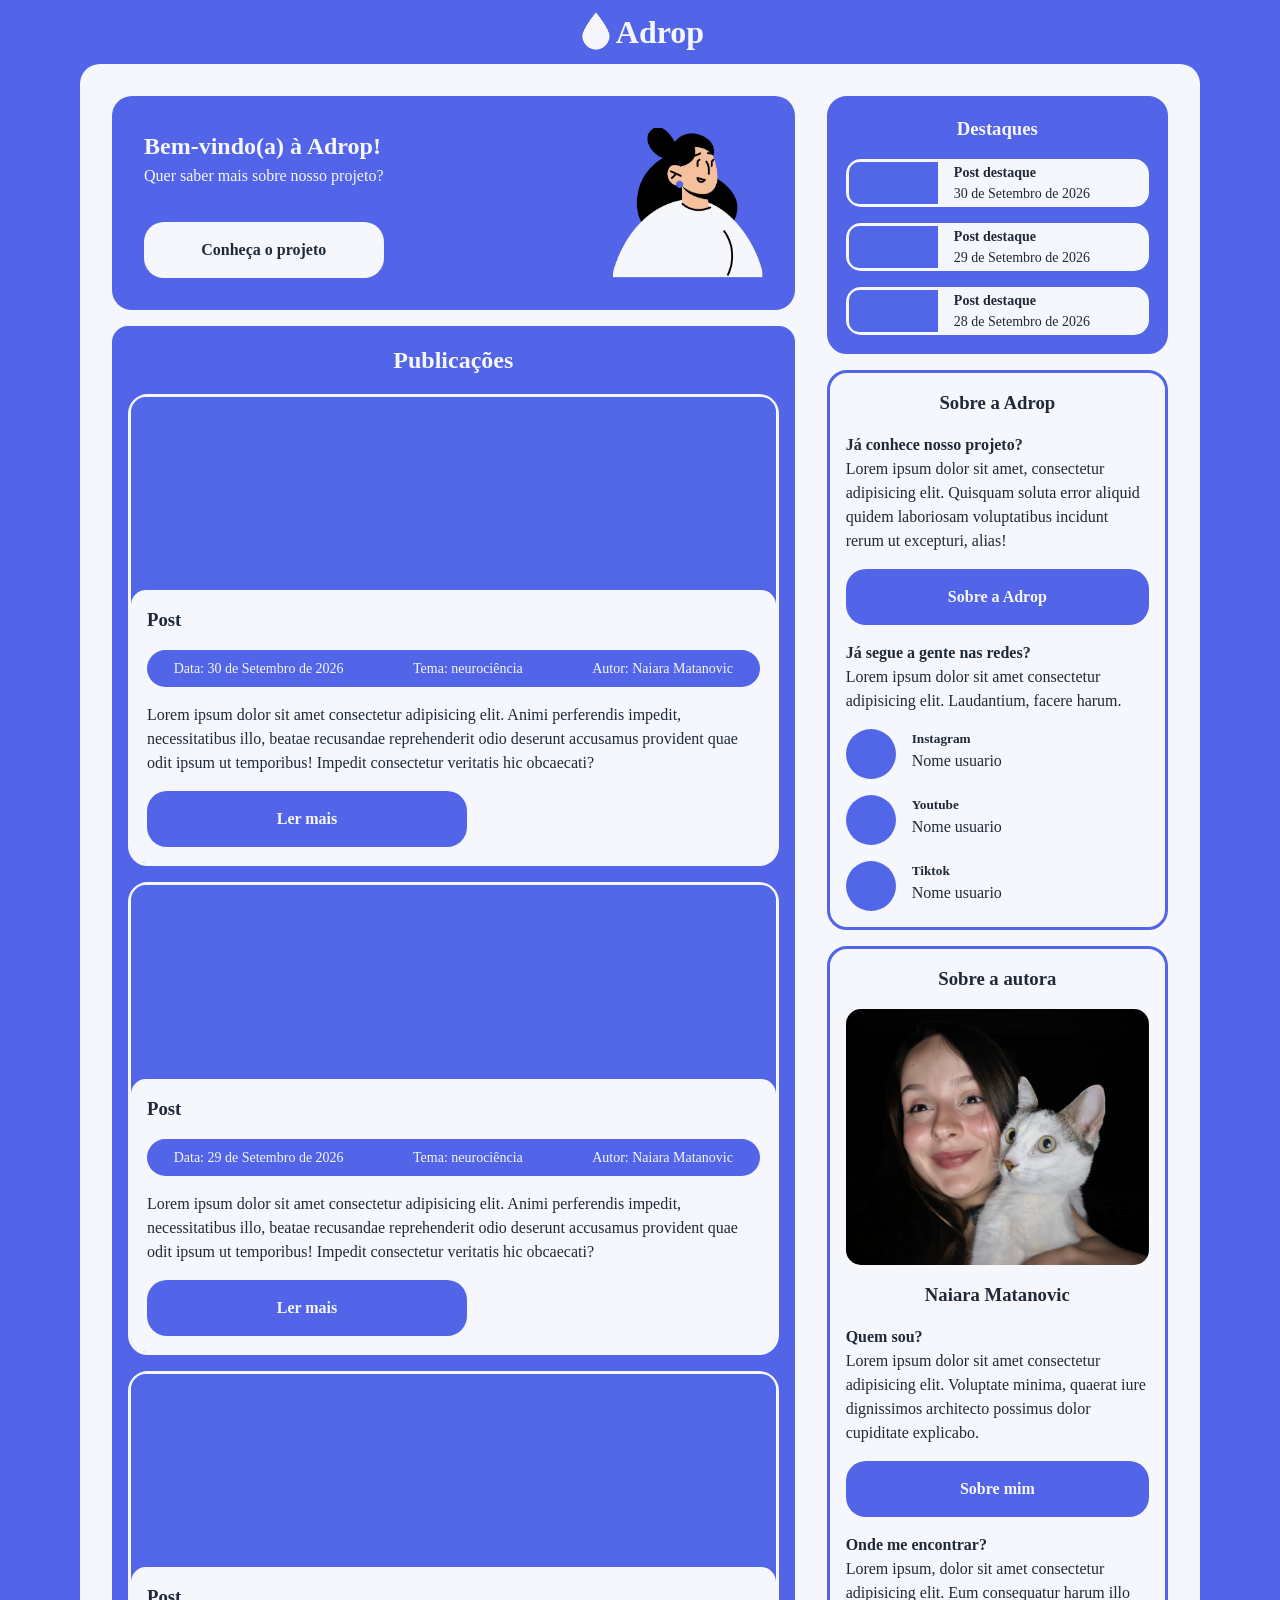
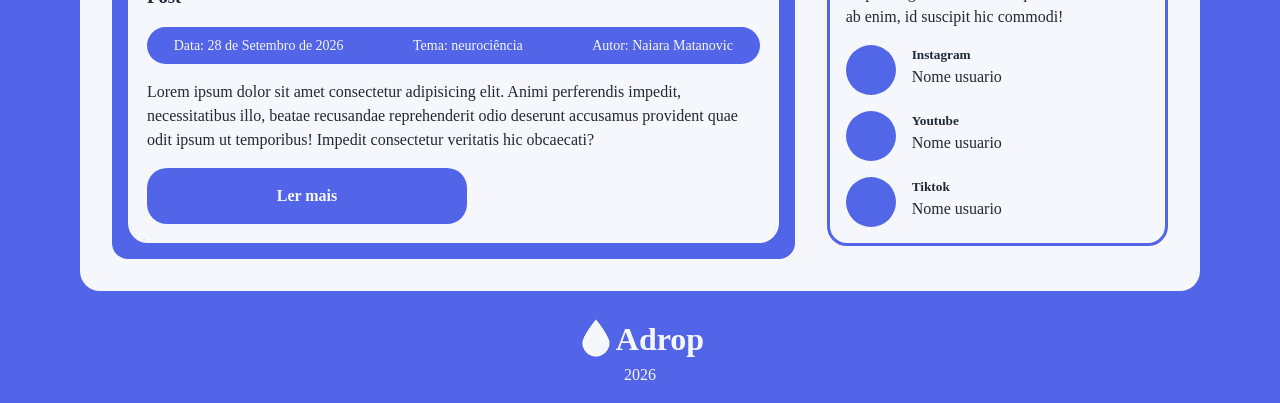
<file: docs/index.html>
<!doctype html>
<html lang="pt-BR">
  <head>
    <meta charset="UTF-8" />
    <meta name="viewport" content="width=device-width, initial-scale=1.0" />
    <link rel="stylesheet" href="css/stylesheet.css" />
    <title>Página inicial - Adrop</title>
  </head>
  <body>
    <header>
      <a class="logo" href="index.html">
        <img src="img/logo.svg" alt="" />
        Adrop
      </a>
    </header>
    <main>
      <div class="coluna1">
        <article class="banner">
          <div>
            <div>
              <h1>Bem-vindo(a) à Adrop!</h1>
              <p>Quer saber mais sobre nosso projeto?</p>
            </div>
            <a class="botaoClaro" href="pages/sobreprojeto.html"
              >Conheça o projeto</a
            >
          </div>
          <img src="img/avatar.svg" alt="Animação de uma mulher de cabelo preto e roupa branca sorrindo" />
        </article>
        <section class="publicacoes">
          <h2>Publicações</h2>
          <ul>
            <li class="publicacao">
              <article>
                <img
                  class="capaPost"
                  src="img/imgplaceholder.jpg"
                  alt="Imagem com cor sólida da cor primaria da Adrop, o azul médio"
                />
                <div class="conteudoPost">
                  <a class="tituloPost" href="pages/posts/post1.html"
                    ><h3>Post</h3></a
                  >
                  <ul class="infoPost">
                    <li class="dataPost">
                      <p>
                        Data:
                        <time datetime="2026-09-30"
                          >30 de Setembro de 2026</time
                        >
                      </p>
                    </li>
                    <li class="temaPost">
                      <p>Tema: neurociência</p>
                    </li>
                    <li class="autorPost">
                      <p>Autor: Naiara Matanovic</p>
                    </li>
                  </ul>
                  <p class="resumoPost">
                    Lorem ipsum dolor sit amet consectetur adipisicing elit.
                    Animi perferendis impedit, necessitatibus illo, beatae
                    recusandae reprehenderit odio deserunt accusamus provident
                    quae odit ipsum ut temporibus! Impedit consectetur veritatis
                    hic obcaecati?
                  </p>
                  <a class="botaoEscuro" href="pages/posts/post1.html"
                    >Ler mais</a
                  >
                </div>
              </article>
            </li>
            <li class="publicacao">
              <article>
                <img
                  class="capaPost"
                  src="img/imgplaceholder.jpg"
                  alt="Imagem com cor sólida da cor primaria da Adrop, o azul médio"
                />
                <div class="conteudoPost">
                  <a class="tituloPost" href="pages/posts/post2.html"
                    ><h3>Post</h3></a
                  >
                  <ul class="infoPost">
                    <li class="dataPost">
                      <p>
                        Data:
                        <time datetime="2026-09-29"
                          >29 de Setembro de 2026</time
                        >
                      </p>
                    </li>
                    <li class="temaPost">
                      <p>Tema: neurociência</p>
                    </li>
                    <li class="autorPost">
                      <p>Autor: Naiara Matanovic</p>
                    </li>
                  </ul>
                  <p class="resumoPost">
                    Lorem ipsum dolor sit amet consectetur adipisicing elit.
                    Animi perferendis impedit, necessitatibus illo, beatae
                    recusandae reprehenderit odio deserunt accusamus provident
                    quae odit ipsum ut temporibus! Impedit consectetur veritatis
                    hic obcaecati?
                  </p>
                  <a class="botaoEscuro" href="pages/posts/post2.html"
                    >Ler mais</a
                  >
                </div>
              </article>
            </li>
            <li class="publicacao">
              <article>
                <img
                  class="capaPost"
                  src="img/imgplaceholder.jpg"
                  alt="Imagem com cor sólida da cor primaria da Adrop, o azul médio"
                />
                <div class="conteudoPost">
                  <a class="tituloPost" href="pages/posts/post3.html"
                    ><h3>Post</h3></a
                  >
                  <ul class="infoPost">
                    <li class="dataPost">
                      <p>
                        Data:
                        <time datetime="2026-09-28"
                          >28 de Setembro de 2026</time
                        >
                      </p>
                    </li>
                    <li class="temaPost">
                      <p>Tema: neurociência</p>
                    </li>
                    <li class="autorPost">
                      <p>Autor: Naiara Matanovic</p>
                    </li>
                  </ul>
                  <p class="resumoPost">
                    Lorem ipsum dolor sit amet consectetur adipisicing elit.
                    Animi perferendis impedit, necessitatibus illo, beatae
                    recusandae reprehenderit odio deserunt accusamus provident
                    quae odit ipsum ut temporibus! Impedit consectetur veritatis
                    hic obcaecati?
                  </p>
                  <a class="botaoEscuro" href="pages/posts/post3.html"
                    >Ler mais</a
                  >
                </div>
              </article>
            </li>
          </ul>
        </section>
      </div>
      <div class="coluna2 sidebar">
        <div class="cardLateral cardDestaques">
          <div class="tituloCentralizado">
            <h3>Destaques</h3>
          </div>
          <ul class="postsDestaques">
            <li class="postDestaque">
              <a href="pages/posts/post1.html">
                <img src="img/imgplaceholder.jpg" alt="" />
                <div class="conteudoPostDestaque">
                  <h4>Post destaque</h4>
                  <time datetime="2026-09-30">30 de Setembro de 2026</time>
                </div>
              </a>
            </li>
            <li class="postDestaque">
              <a href="pages/posts/post2.html">
                <img src="img/imgplaceholder.jpg" alt="" />
                <div class="conteudoPostDestaque">
                  <h4>Post destaque</h4>

                  <time datetime="2026-09-29">29 de Setembro de 2026</time>
                </div>
              </a>
            </li>
            <li class="postDestaque">
              <a href="pages/posts/post3.html">
                <img src="img/imgplaceholder.jpg" alt="" />
                <div class="conteudoPostDestaque">
                  <h4>Post destaque</h4>

                  <time datetime="2026-09-28">28 de Setembro de 2026</time>
                </div>
              </a>
            </li>
          </ul>
        </div>
        <div class="cardLateral cardAdrop">
          <h3>Sobre a Adrop</h3>
          <div class="introducaoAdrop">
            <h4>Já conhece nosso projeto?</h4>
            <p>
              Lorem ipsum dolor sit amet, consectetur adipisicing elit. Quisquam
              soluta error aliquid quidem laboriosam voluptatibus incidunt rerum
              ut excepturi, alias!
            </p>
            <a class="botaoEscuro" href="pages/sobreprojeto.html"
              >Sobre a Adrop</a
            >
          </div>
          <div class="redesSociaisAdrop">
            <h4>Já segue a gente nas redes?</h4>
            <p>
              Lorem ipsum dolor sit amet consectetur adipisicing elit.
              Laudantium, facere harum.
            </p>
            <ul class="redesAdrop">
              <li class="redeAdrop">
                <a href="https://www.instagram.com/">
                  <img src="img/imgdestplaceholder.jpg" alt="" />
                  <div>
                    <h5>Instagram</h5>
                    <p>Nome usuario</p>
                  </div>
                </a>
              </li>
              <li class="redeAdrop">
                <a href="https://www.youtube.com/">
                  <img src="img/imgdestplaceholder.jpg" alt="" />
                  <div>
                    <h5>Youtube</h5>
                    <p>Nome usuario</p>
                  </div>
                </a>
              </li>
              <li class="redeAdrop">
                <a href="https://www.tiktok.com/pt-BR/">
                  <img src="img/imgdestplaceholder.jpg" alt="" />
                  <div>
                    <h5>Tiktok</h5>
                    <p>Nome usuario</p>
                  </div>
                </a>
              </li>
            </ul>
          </div>
        </div>
        <div class="cardLateral cardAutor">
          <h3>Sobre a autora</h3>
          <div class="introducaoAutora">
            <img
              src="img/autora.jpg"
              alt="foto da autora abraçando seu gato branco"
            />
            <h3 class="nome">Naiara Matanovic</h3>
            <h4>Quem sou?</h4>
            <p>
              Lorem ipsum dolor sit amet consectetur adipisicing elit. Voluptate
              minima, quaerat iure dignissimos architecto possimus dolor
              cupiditate explicabo.
            </p>
            <a class="botaoEscuro" href="pages/sobremim.html">Sobre mim</a>
          </div>
          <div class="redesSociaisAutora">
            <h4>Onde me encontrar?</h4>
            <p>
              Lorem ipsum, dolor sit amet consectetur adipisicing elit. Eum
              consequatur harum illo ab enim, id suscipit hic commodi!
            </p>
            <ul class="redesAutora">
              <li class="redeAutora">
                <a href="https://www.instagram.com/">
                  <img src="img/imgdestplaceholder.jpg" alt="" />
                  <div>
                    <h5>Instagram</h5>
                    <p>Nome usuario</p>
                  </div>
                </a>
              </li>
              <li class="redeAutora">
                <a href="https://www.youtube.com/">
                  <img src="img/imgdestplaceholder.jpg" alt="" />
                  <div>
                    <h5>Youtube</h5>
                    <p>Nome usuario</p>
                  </div>
                </a>
              </li>
              <li class="redeAutora">
                <a href="https://www.tiktok.com/pt-BR/">
                  <img src="img/imgdestplaceholder.jpg" alt="" />
                  <div>
                    <h5>Tiktok</h5>
                    <p>Nome usuario</p>
                  </div>
                </a>
              </li>
            </ul>
          </div>
        </div>
      </div>
    </main>
    <footer>
      <a class="logo" href="index.html">
        <img src="img/logo.svg" alt="" />
        Adrop
      </a>
      <p>2026</p>
    </footer>
  </body>
</html>
</file>
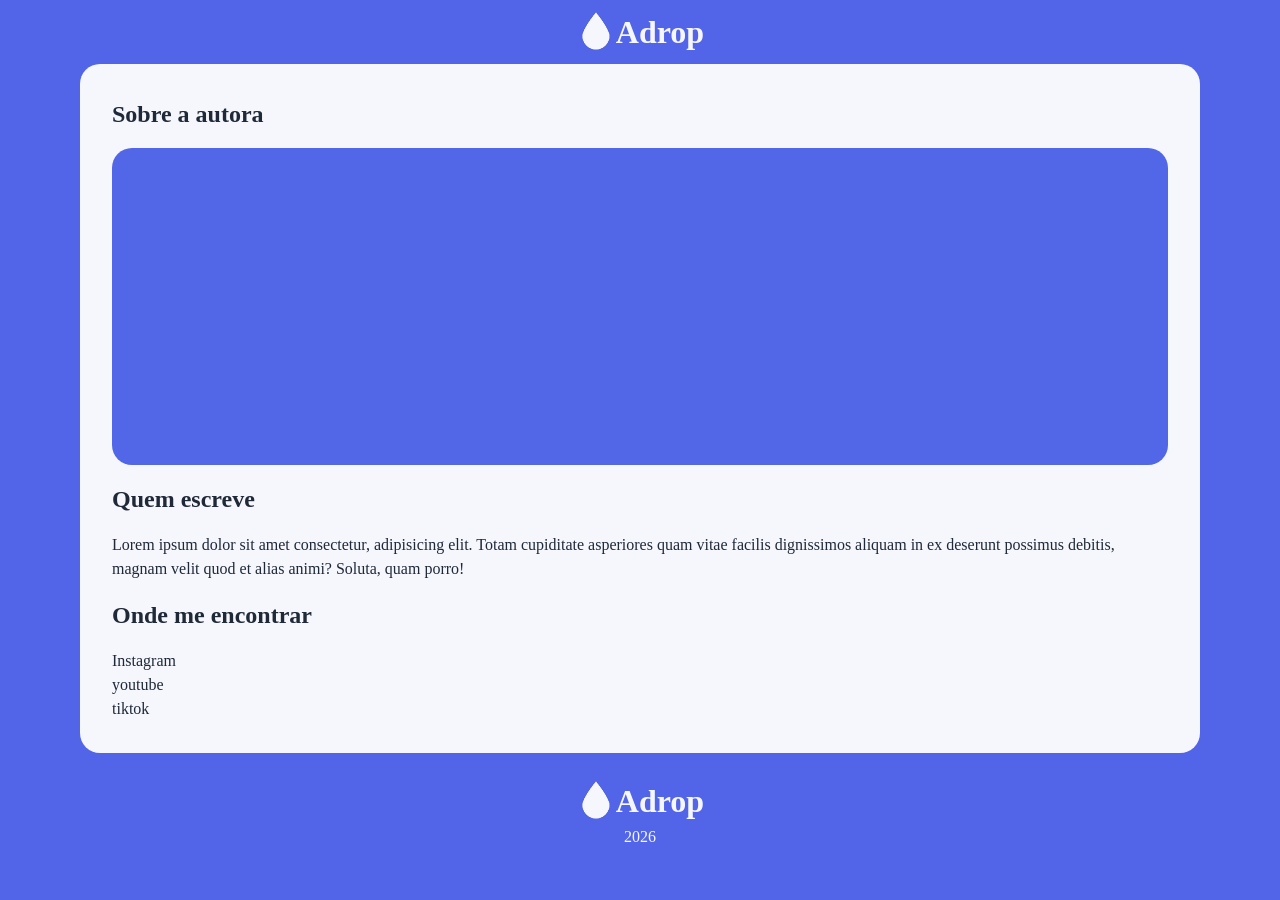
<file: docs/pages/sobremim.html>
<!doctype html>
<html lang="pt-BR">
  <head>
    <meta charset="UTF-8" />
    <meta name="viewport" content="width=device-width, initial-scale=1.0" />
    <link rel="stylesheet" href="../css/stylesheet.css" />
    <title>Sobre a autora - Adrop</title>
  </head>
  <body>
    <header>
      <a class="logo" href="../index.html">
        <img src="../img/logo.svg" alt=""/>
        Adrop
      </a>
    </header>
    <main>
      <div class="coluna1 sobreMim">
        <article class="artigo">
          <h1>Sobre a autora</h1>
          <img src="../img/imgplaceholder.jpg" alt="Imagem com cor sólida da cor primaria da Adrop, o azul médio" />
          <h2>Quem escreve</h2>
          <p>
            Lorem ipsum dolor sit amet consectetur, adipisicing elit. Totam
            cupiditate asperiores quam vitae facilis dignissimos aliquam in ex
            deserunt possimus debitis, magnam velit quod et alias animi? Soluta,
            quam porro!
          </p>
          <h2>Onde me encontrar</h2>
          <ul class="redes">
            <li><a href="https://www.instagram.com/">Instagram</a></li>
            <li><a href="https://www.youtube.com/">youtube</a></li>
            <li><a href="https://www.tiktok.com/pt-BR/">tiktok</a></li>
          </ul>
        </article>
      </div>
      <!-- <div class="coluna2 sidebar">
        <div class="cardLateral cardDestaques">
          <div class="tituloCentralizado">
            <h3>Destaques</h3>
          </div>
          <ul class="postsDestaques">
            <li class="postDestaque">
              <a href="../pages/posts/post1.html">
                <img src="../img/imgdestplaceholder.jpg" alt="lorem ipsum" />
                <div class="conteudoPostDestaque">
                  <h4>Post destaque</h4>

                  <time datetime="2026-09-29">29 de Setembro de 2026</time>
                </div>
              </a>
            </li>
            <li class="postDestaque">
              <a href="../pages/posts/post2.html">
                <img src="../img/imgdestplaceholder.jpg" alt="lorem ipsum" />
                <div class="conteudoPostDestaque">
                  <h4>Post destaque</h4>

                  <time datetime="2026-09-29">29 de Setembro de 2026</time>
                </div>
              </a>
            </li>
            <li class="postDestaque">
              <a href="../pages/posts/post3.html">
                <img src="../img/imgdestplaceholder.jpg" alt="lorem ipsum" />
                <div class="conteudoPostDestaque">
                  <h4>Post destaque</h4>

                  <time datetime="2026-09-29">29 de Setembro de 2026</time>
                </div>
              </a>
            </li>
          </ul>
        </div>
        <div class="cardLateral cardAdrop">
          <h3>Sobre a Adrop</h3>
          <div class="introducaoAdrop">
            <h4>Já conheçe nosso projeto?</h4>
            <p>
              Lorem ipsum dolor sit amet, consectetur adipisicing elit. Quisquam
              soluta error aliquid quidem laboriosam voluptatibus incidunt rerum
              ut excepturi, alias!
            </p>
            <a class="botaoEscuro" href="../pages/sobreprojeto.html"
              >Quero conhecer</a
            >
          </div>
          <div class="redesSociaisAdrop">
            <h4>Já segue agente nas redes?</h4>
            <p>
              Lorem ipsum dolor sit amet consectetur adipisicing elit.
              Laudantium, facere harum.
            </p>
            <ul class="redesAdrop">
              <li class="redeAdrop">
                <a href="...">
                  <img src="../img/imgdestplaceholder.jpg" alt="lorem ipsum" />
                  <div>
                    <h5>Nome rede</h5>
                    <p>Nome usuario</p>
                  </div>
                </a>
              </li>
              <li class="redeAdrop">
                <a href="...">
                  <img src="../img/imgdestplaceholder.jpg" alt="lorem ipsum" />
                  <div>
                    <h5>Nome rede</h5>
                    <p>Nome usuario</p>
                  </div>
                </a>
              </li>
              <li class="redeAdrop">
                <a href="...">
                  <img src="../img/imgdestplaceholder.jpg" alt="lorem ipsum" />
                  <div>
                    <h5>Nome rede</h5>
                    <p>Nome usuario</p>
                  </div>
                </a>
              </li>
            </ul>
          </div>
        </div>
        <div class="cardLateral cardAutor">
          <h3>Sobre a autora</h3>
          <div class="introducaoAutora">
            <h4>Quem sou?</h4>
            <p>
              Lorem ipsum dolor sit amet consectetur adipisicing elit. Voluptate
              minima, quaerat iure dignissimos architecto possimus dolor
              cupiditate explicabo.
            </p>
            <a class="botaoEscuro" href="../pages/sobremim.html">Saber mais</a>
          </div>
          <div class="redesSociaisAutora">
            <h4>Onde me encontrar?</h4>
            <p>
              Lorem ipsum, dolor sit amet consectetur adipisicing elit. Eum
              consequatur harum illo ab enim, id suscipit hic commodi!
            </p>
            <ul class="redesAutora">
              <li class="redeAutora">
                <a href="...">
                  <img src="../img/imgdestplaceholder.jpg" alt="lorem ipsum" />
                  <div>
                    <h5>Nome rede</h5>
                    <p>Nome usuario</p>
                  </div>
                </a>
              </li>
              <li class="redeAutora">
                <a href="...">
                  <img src="../img/imgdestplaceholder.jpg" alt="lorem ipsum" />
                  <div>
                    <h5>Nome rede</h5>
                    <p>Nome usuario</p>
                  </div>
                </a>
              </li>
              <li class="redeAutora">
                <a href="...">
                  <img src="../img/imgdestplaceholder.jpg" alt="lorem ipsum" />
                  <div>
                    <h5>Nome rede</h5>
                    <p>Nome usuario</p>
                  </div>
                </a>
              </li>
            </ul>
          </div>
        </div>
      </div> -->
    </main>
    <footer>
      <a class="logo" href="../index.html">
        <img src="../img/logo.svg" alt=""/>
        Adrop
      </a>
      <p>2026</p>
    </footer>
  </body>
</html>
</file>
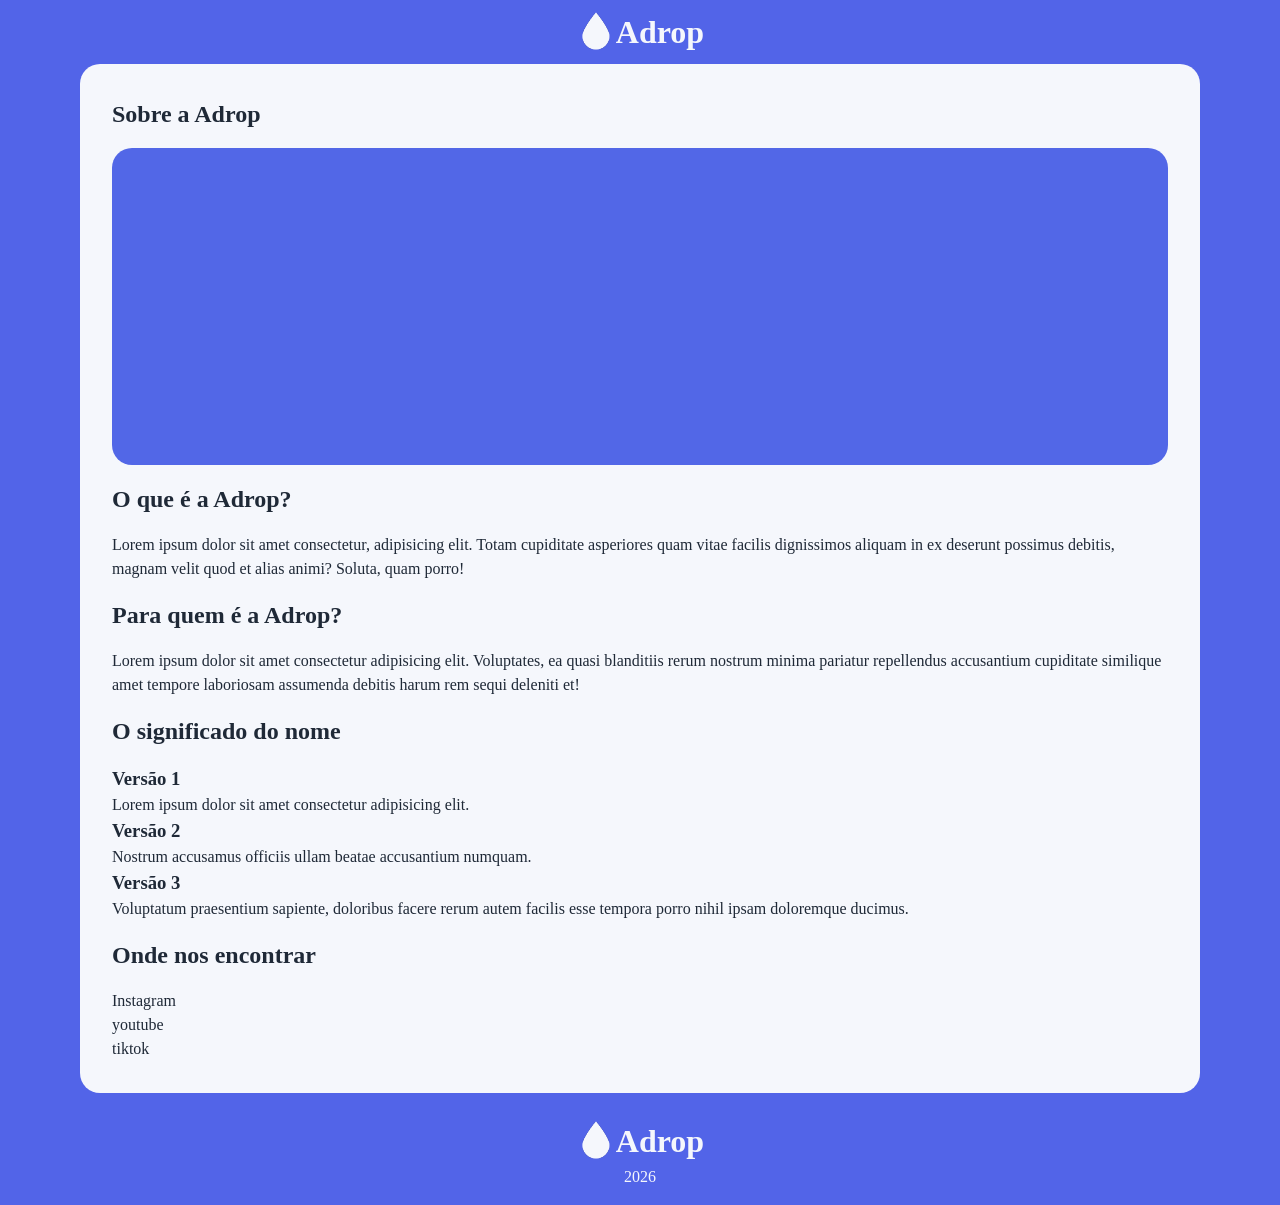
<file: docs/pages/sobreprojeto.html>
<!doctype html>
<html lang="pt-BR">
  <head>
    <meta charset="UTF-8" />
    <meta name="viewport" content="width=device-width, initial-scale=1.0" />
    <link rel="stylesheet" href="../css/stylesheet.css" />
    <title>Sobre a Adrop - Adrop</title>
  </head>
  <body>
    <header>
      <a class="logo" href="../index.html">
        <img src="../img/logo.svg" alt=""/>
        Adrop
      </a>
    </header>
    <main>
      <div class="coluna1 sobreAdrop">
        <article class="artigo">
          <h1>Sobre a Adrop</h1>
          <img src="../img/imgplaceholder.jpg" alt="Imagem com cor sólida da cor primaria da Adrop, o azul médio" />
          <h2>O que é a Adrop?</h2>
          <p>
            Lorem ipsum dolor sit amet consectetur, adipisicing elit. Totam
            cupiditate asperiores quam vitae facilis dignissimos aliquam in ex
            deserunt possimus debitis, magnam velit quod et alias animi? Soluta,
            quam porro!
          </p>
          <h2>Para quem é a Adrop?</h2>
          <p>Lorem ipsum dolor sit amet consectetur adipisicing elit. Voluptates, ea quasi blanditiis rerum nostrum minima pariatur repellendus accusantium cupiditate similique amet tempore laboriosam assumenda debitis harum rem sequi deleniti et!</p>
          <h2>O significado do nome</h2>
          <ul>
          <li>
            <h3>Versão 1</h3>
            <p>Lorem ipsum dolor sit amet consectetur adipisicing elit.</p>
          </li>
          <li>
            <h3>Versão 2</h3>
            <p>Nostrum accusamus officiis ullam beatae accusantium numquam.</p>
          </li>
          <li>
            <h3>Versão 3</h3>
            <p>
              Voluptatum praesentium sapiente, doloribus facere rerum autem
              facilis esse tempora porro nihil ipsam doloremque ducimus.
            </p>
          </li>
        </ul>
        <h2>Onde nos encontrar</h2>
          <ul class="redes">
            <li><a href="https://www.instagram.com/">Instagram</a></li>
            <li><a href="https://www.youtube.com/">youtube</a></li>
            <li><a href="https://www.tiktok.com/pt-BR/">tiktok</a></li>
          </ul>
        </article>
      </div>
      <!-- <div class="coluna2 sidebar">
        <div class="cardLateral cardDestaques">
          <div class="tituloCentralizado">
            <h3>Destaques</h3>
          </div>
          <ul class="postsDestaques">
            <li class="postDestaque">
              <a href="../pages/posts/post1.html">
                <img src="../img/imgdestplaceholder.jpg" alt="lorem ipsum" />
                <div class="conteudoPostDestaque">
                  <h4>Post destaque</h4>

                  <time datetime="2026-09-29">29 de Setembro de 2026</time>
                </div>
              </a>
            </li>
            <li class="postDestaque">
              <a href="../pages/posts/post2.html">
                <img src="../img/imgdestplaceholder.jpg" alt="lorem ipsum" />
                <div class="conteudoPostDestaque">
                  <h4>Post destaque</h4>

                  <time datetime="2026-09-29">29 de Setembro de 2026</time>
                </div>
              </a>
            </li>
            <li class="postDestaque">
              <a href="../pages/posts/post3.html">
                <img src="../img/imgdestplaceholder.jpg" alt="lorem ipsum" />
                <div class="conteudoPostDestaque">
                  <h4>Post destaque</h4>

                  <time datetime="2026-09-29">29 de Setembro de 2026</time>
                </div>
              </a>
            </li>
          </ul>
        </div>
        <div class="cardLateral cardAdrop">
          <h3>Sobre a Adrop</h3>
          <div class="introducaoAdrop">
            <h4>Já conheçe nosso projeto?</h4>
            <p>
              Lorem ipsum dolor sit amet, consectetur adipisicing elit. Quisquam
              soluta error aliquid quidem laboriosam voluptatibus incidunt rerum
              ut excepturi, alias!
            </p>
            <a class="botaoEscuro" href="../pages/sobreprojeto.html"
              >Quero conhecer</a
            >
          </div>
          <div class="redesSociaisAdrop">
            <h4>Já segue agente nas redes?</h4>
            <p>
              Lorem ipsum dolor sit amet consectetur adipisicing elit.
              Laudantium, facere harum.
            </p>
            <ul class="redesAdrop">
              <li class="redeAdrop">
                <a href="...">
                  <img src="../img/imgdestplaceholder.jpg" alt="lorem ipsum" />
                  <div>
                    <h5>Nome rede</h5>
                    <p>Nome usuario</p>
                  </div>
                </a>
              </li>
              <li class="redeAdrop">
                <a href="...">
                  <img src="../img/imgdestplaceholder.jpg" alt="lorem ipsum" />
                  <div>
                    <h5>Nome rede</h5>
                    <p>Nome usuario</p>
                  </div>
                </a>
              </li>
              <li class="redeAdrop">
                <a href="...">
                  <img src="../img/imgdestplaceholder.jpg" alt="lorem ipsum" />
                  <div>
                    <h5>Nome rede</h5>
                    <p>Nome usuario</p>
                  </div>
                </a>
              </li>
            </ul>
          </div>
        </div>
        <div class="cardLateral cardAutor">
          <h3>Sobre a autora</h3>
          <div class="introducaoAutora">
            <h4>Quem sou?</h4>
            <p>
              Lorem ipsum dolor sit amet consectetur adipisicing elit. Voluptate
              minima, quaerat iure dignissimos architecto possimus dolor
              cupiditate explicabo.
            </p>
            <a class="botaoEscuro" href="../pages/sobremim.html">Saber mais</a>
          </div>
          <div class="redesSociaisAutora">
            <h4>Onde me encontrar?</h4>
            <p>
              Lorem ipsum, dolor sit amet consectetur adipisicing elit. Eum
              consequatur harum illo ab enim, id suscipit hic commodi!
            </p>
            <ul class="redesAutora">
              <li class="redeAutora">
                <a href="...">
                  <img src="../img/imgdestplaceholder.jpg" alt="lorem ipsum" />
                  <div>
                    <h5>Nome rede</h5>
                    <p>Nome usuario</p>
                  </div>
                </a>
              </li>
              <li class="redeAutora">
                <a href="...">
                  <img src="../img/imgdestplaceholder.jpg" alt="lorem ipsum" />
                  <div>
                    <h5>Nome rede</h5>
                    <p>Nome usuario</p>
                  </div>
                </a>
              </li>
              <li class="redeAutora">
                <a href="...">
                  <img src="../img/imgdestplaceholder.jpg" alt="lorem ipsum" />
                  <div>
                    <h5>Nome rede</h5>
                    <p>Nome usuario</p>
                  </div>
                </a>
              </li>
            </ul>
          </div>
        </div>
      </div> -->
    </main>
    <footer>
      <a class="logo" href="../index.html">
        <img src="../img/logo.svg" alt=""/>
        Adrop
      </a>
      <p>2026</p>
    </footer>
  </body>
</html>
</file>
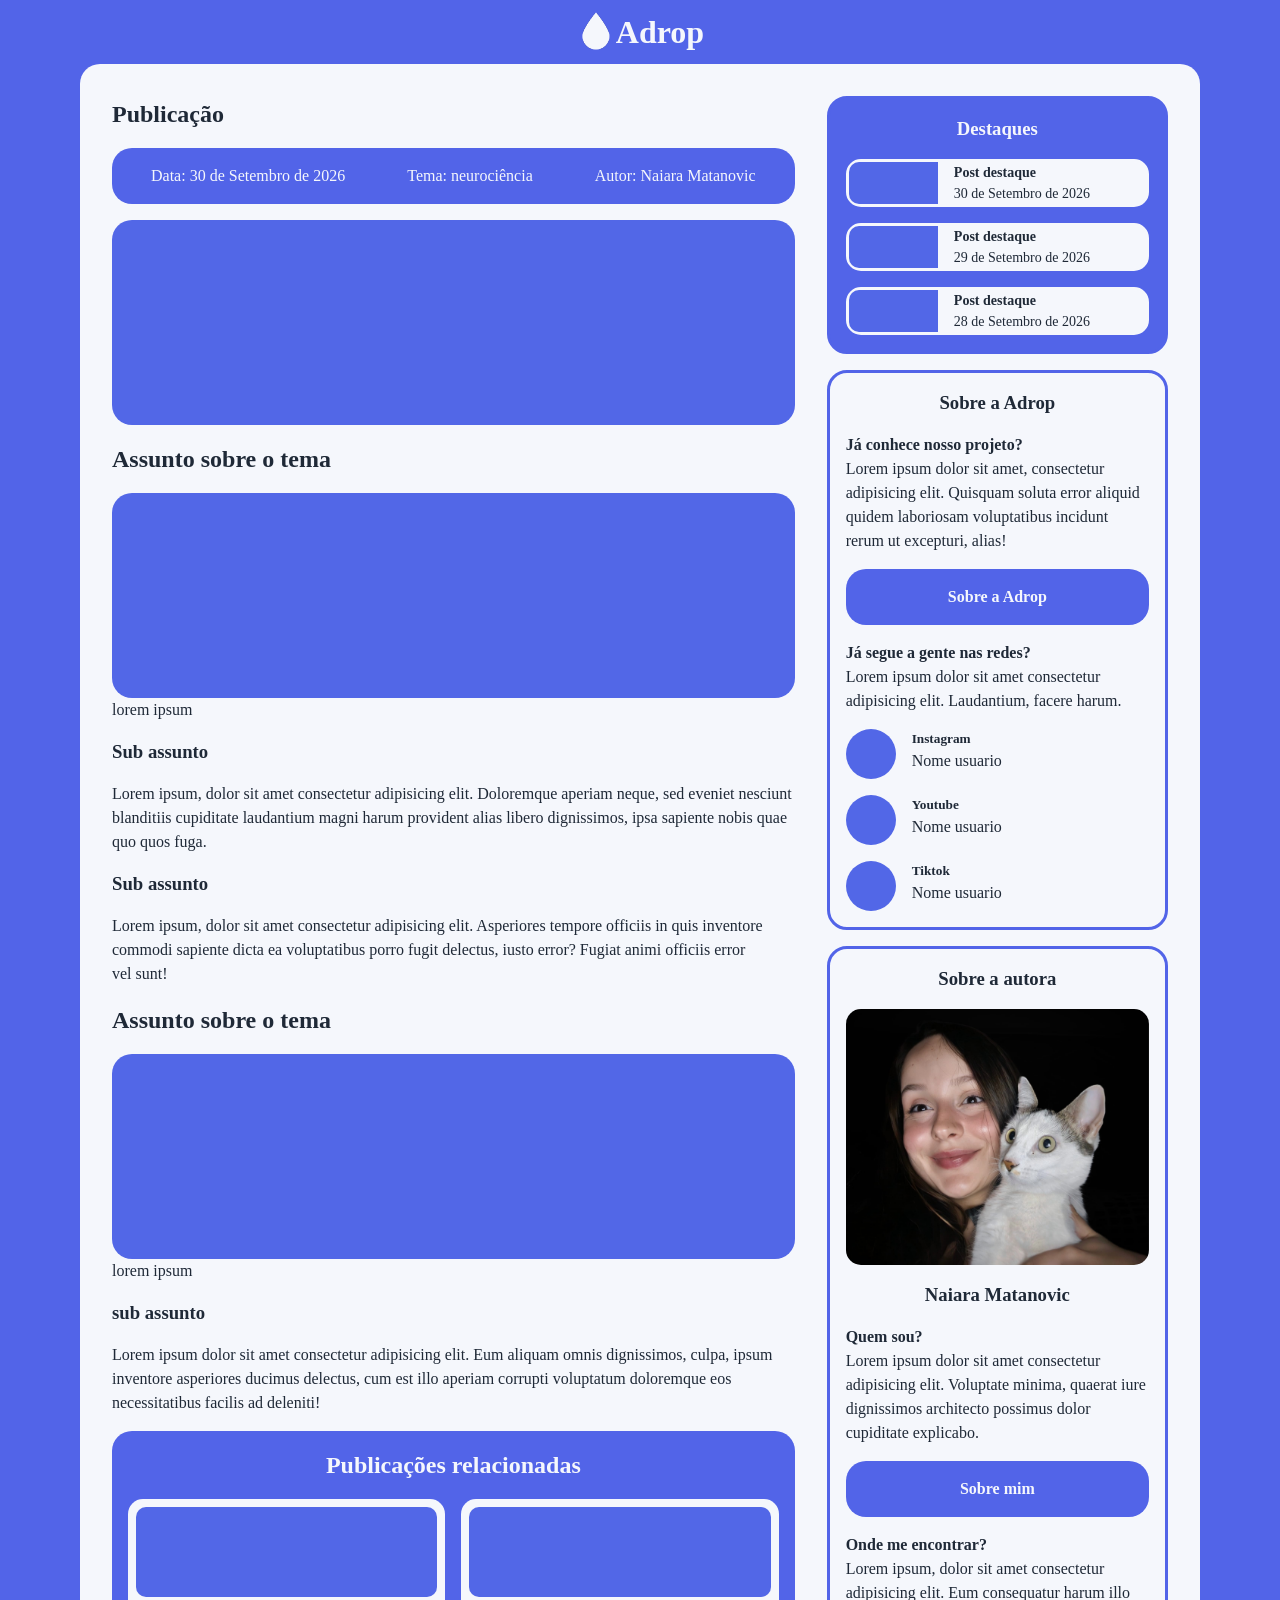
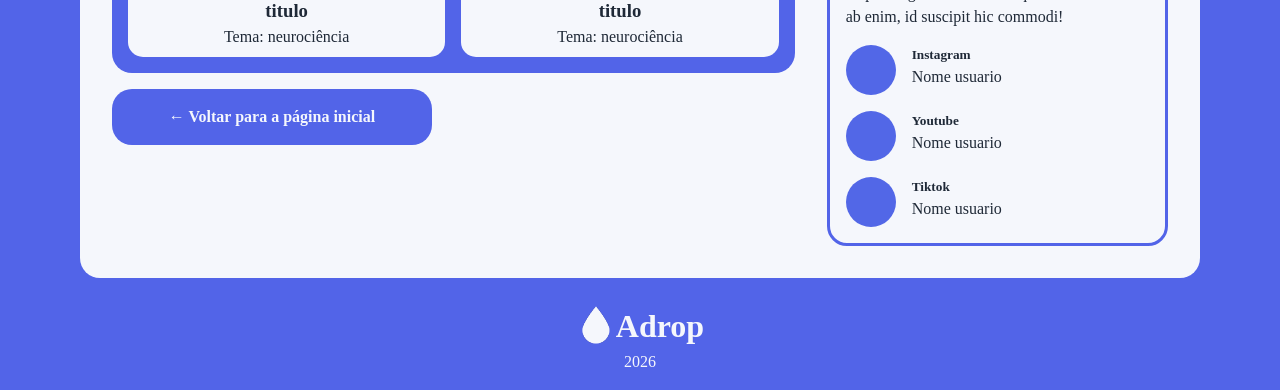
<file: docs/pages/posts/post1.html>
<!doctype html>
<html lang="pt-BR">
  <head>
    <meta charset="UTF-8" />
    <meta name="viewport" content="width=device-width, initial-scale=1.0" />
    <link rel="stylesheet" href="../../css/stylesheet.css" />
    <title>Publicação - Adrop</title>
  </head>
  <body>
    <header>
      <a class="logo" href="../../index.html">
        <img
          src="../../img/logo.svg"
          alt=""
        />
        Adrop
      </a>
    </header>
    <main>
      <div class="coluna1">
        <article class="artigo">
          <h1>Publicação</h1>
          <ul class="infoPubli">
            <li>
              <p>
                Data: <time datetime="2026-09-30">30 de Setembro de 2026</time>
              </p>
            </li>
            <li><p>Tema: neurociência</p></li>
            <li><p>Autor: Naiara Matanovic</p></li>
          </ul>
          <img
            src="../../img/imgplaceholder.jpg"
            alt="Imagem com cor sólida da cor primaria da Adrop, o azul médio"
          />
          <h2>Assunto sobre o tema</h2>
          <figure>
            <img
              src="../../img/imgplaceholder.jpg"
              alt="Imagem com cor sólida da cor primaria da Adrop, o azul médio"
            />
            <figcaption>lorem ipsum</figcaption>
          </figure>
          <h3>Sub assunto</h3>
          <p>
            Lorem ipsum, dolor sit amet consectetur adipisicing elit. Doloremque
            aperiam neque, sed eveniet nesciunt blanditiis cupiditate laudantium
            magni harum provident alias libero dignissimos, ipsa sapiente nobis
            quae quo quos fuga.
          </p>
          <h3>Sub assunto</h3>
          <p>
            Lorem ipsum, dolor sit amet consectetur adipisicing elit. Asperiores
            tempore officiis in quis inventore commodi sapiente dicta ea
            voluptatibus porro fugit delectus, iusto error? Fugiat animi
            officiis error vel sunt!
          </p>
          <h2>Assunto sobre o tema</h2>
          <figure>
            <img
              src="../../img/imgplaceholder.jpg"
              alt="Imagem com cor sólida da cor primaria da Adrop, o azul médio"
            />
            <figcaption>lorem ipsum</figcaption>
          </figure>
          <h3>sub assunto</h3>
          <p>
            Lorem ipsum dolor sit amet consectetur adipisicing elit. Eum aliquam
            omnis dignissimos, culpa, ipsum inventore asperiores ducimus
            delectus, cum est illo aperiam corrupti voluptatum doloremque eos
            necessitatibus facilis ad deleniti!
          </p>
        </article>
        <section class="relacionados">
          <h2>Publicações relacionadas</h2>
          <div>
            <a href="post2.html">
              <div class="cardRel">
                <img
                  src="../../img/imgplaceholder.jpg"
                  alt=""
                />
                <h3>titulo</h3>
                <p>Tema: neurociência</p>
              </div>
            </a>
            <a href="post3.html">
              <div class="cardRel">
                <img
                  src="../../img/imgplaceholder.jpg"
                  alt=""
                />
                <h3>titulo</h3>
                <p>Tema: neurociência</p>
              </div>
            </a>
          </div>
        </section>
        <a href="../../index.html" class="botaoEscuro"
          >← Voltar para a página inicial</a
        >
      </div>
      <div class="coluna2 sidebar">
        <div class="cardLateral cardDestaques">
          <div class="tituloCentralizado">
            <h3>Destaques</h3>
          </div>
          <ul class="postsDestaques">
            <li class="postDestaque">
              <a href="../../pages/posts/post1.html">
                <img
                  src="../../img/imgplaceholder.jpg"
                  alt=""
                />
                <div class="conteudoPostDestaque">
                  <h4>Post destaque</h4>

                  <time datetime="2026-09-30">30 de Setembro de 2026</time>
                </div>
              </a>
            </li>
            <li class="postDestaque">
              <a href="../../pages/posts/post2.html">
                <img
                  src="../../img/imgplaceholder.jpg"
                  alt=""
                />
                <div class="conteudoPostDestaque">
                  <h4>Post destaque</h4>

                  <time datetime="2026-09-29">29 de Setembro de 2026</time>
                </div>
              </a>
            </li>
            <li class="postDestaque">
              <a href="../../pages/posts/post3.html">
                <img
                  src="../../img/imgplaceholder.jpg"
                  alt=""
                />
                <div class="conteudoPostDestaque">
                  <h4>Post destaque</h4>

                  <time datetime="2026-09-28">28 de Setembro de 2026</time>
                </div>
              </a>
            </li>
          </ul>
        </div>
        <div class="cardLateral cardAdrop">
          <h3>Sobre a Adrop</h3>
          <div class="introducaoAdrop">
            <h4>Já conhece nosso projeto?</h4>
            <p>
              Lorem ipsum dolor sit amet, consectetur adipisicing elit. Quisquam
              soluta error aliquid quidem laboriosam voluptatibus incidunt rerum
              ut excepturi, alias!
            </p>
            <a class="botaoEscuro" href="../../pages/sobreprojeto.html"
              >Sobre a Adrop</a
            >
          </div>
          <div class="redesSociaisAdrop">
            <h4>Já segue a gente nas redes?</h4>
            <p>
              Lorem ipsum dolor sit amet consectetur adipisicing elit.
              Laudantium, facere harum.
            </p>
            <ul class="redesAdrop">
              <li class="redeAdrop">
                <a href="https://www.instagram.com/">
                  <img
                    src="../../img/imgdestplaceholder.jpg"
                    alt=""
                  />
                  <div>
                    <h5>Instagram</h5>
                    <p>Nome usuario</p>
                  </div>
                </a>
              </li>
              <li class="redeAdrop">
                <a href="https://www.youtube.com/">
                  <img
                    src="../../img/imgdestplaceholder.jpg"
                    alt=""
                  />
                  <div>
                    <h5>Youtube</h5>
                    <p>Nome usuario</p>
                  </div>
                </a>
              </li>
              <li class="redeAdrop">
                <a href="https://www.tiktok.com/pt-BR/">
                  <img
                    src="../../img/imgdestplaceholder.jpg"
                    alt=""
                  />
                  <div>
                    <h5>Tiktok</h5>
                    <p>Nome usuario</p>
                  </div>
                </a>
              </li>
            </ul>
          </div>
        </div>
        <div class="cardLateral cardAutor">
          <h3>Sobre a autora</h3>
          <div class="introducaoAutora">
            <img
              src="../../img/autora.jpg"
              alt="foto da autora abraçando seu gato branco"
            />
            <h3 class="nome">Naiara Matanovic</h3>
            <h4>Quem sou?</h4>
            <p>
              Lorem ipsum dolor sit amet consectetur adipisicing elit. Voluptate
              minima, quaerat iure dignissimos architecto possimus dolor
              cupiditate explicabo.
            </p>
            <a class="botaoEscuro" href="../../pages/sobremim.html"
              >Sobre mim</a
            >
          </div>
          <div class="redesSociaisAutora">
            <h4>Onde me encontrar?</h4>
            <p>
              Lorem ipsum, dolor sit amet consectetur adipisicing elit. Eum
              consequatur harum illo ab enim, id suscipit hic commodi!
            </p>
            <ul class="redesAutora">
              <li class="redeAutora">
                <a href="https://www.instagram.com/">
                  <img
                    src="../../img/imgdestplaceholder.jpg"
                    alt=""
                  />
                  <div>
                    <h5>Instagram</h5>
                    <p>Nome usuario</p>
                  </div>
                </a>
              </li>
              <li class="redeAutora">
                <a href="https://www.youtube.com/">
                  <img
                    src="../../img/imgdestplaceholder.jpg"
                    alt=""
                  />
                  <div>
                    <h5>Youtube</h5>
                    <p>Nome usuario</p>
                  </div>
                </a>
              </li>
              <li class="redeAutora">
                <a href="https://www.tiktok.com/pt-BR/">
                  <img
                    src="../../img/imgdestplaceholder.jpg"
                    alt=""
                  />
                  <div>
                    <h5>Tiktok</h5>
                    <p>Nome usuario</p>
                  </div>
                </a>
              </li>
            </ul>
          </div>
        </div>
      </div>
    </main>
    <footer>
      <a class="logo" href="../../index.html">
        <img
          src="../../img/logo.svg"
          alt=""
        />
        Adrop
      </a>
      <p>2026</p>
    </footer>
  </body>
</html>
</file>
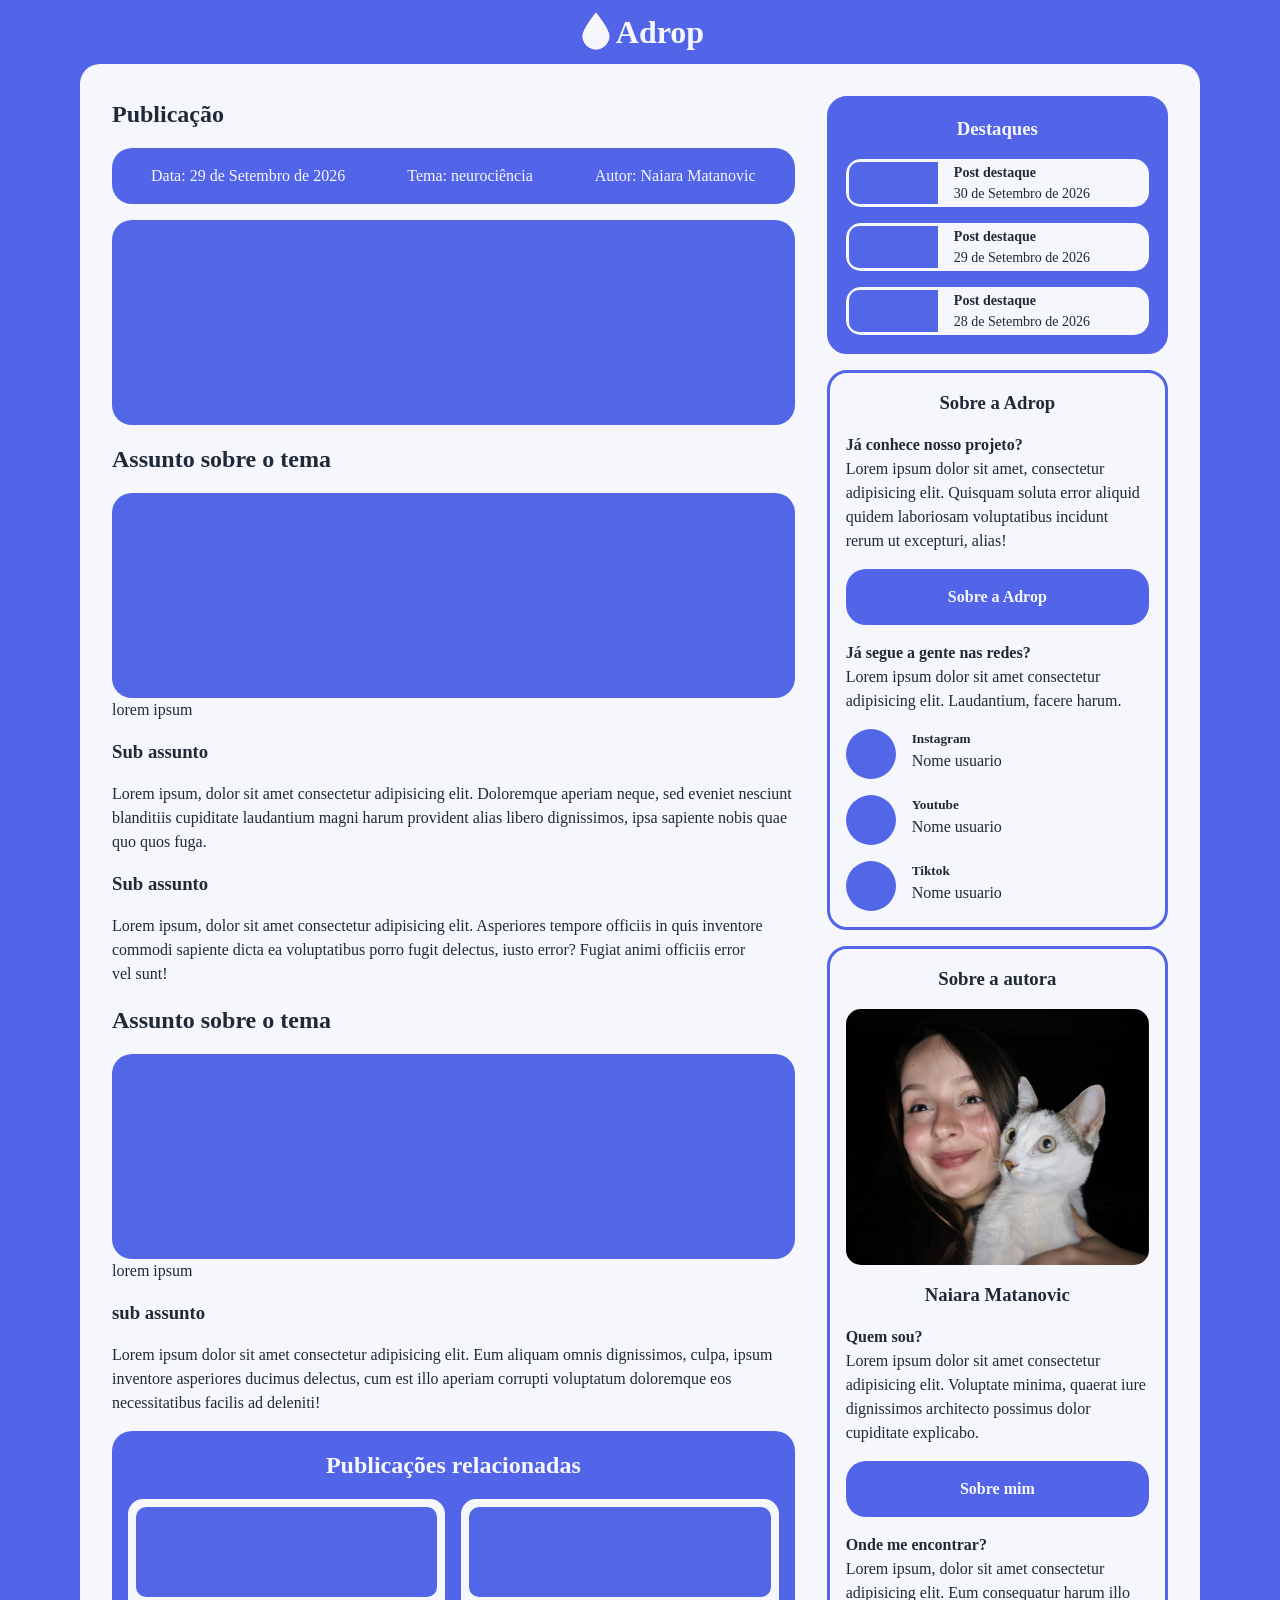
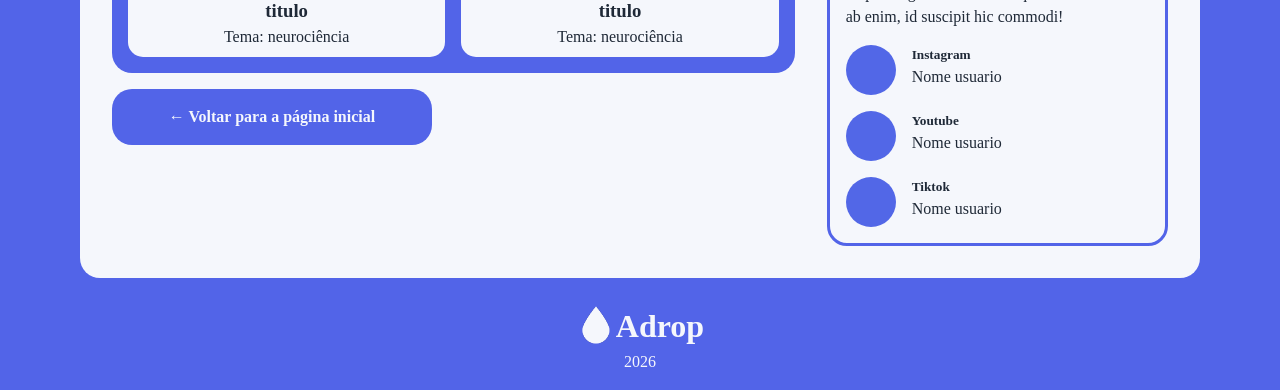
<file: docs/pages/posts/post2.html>
<!doctype html>
<html lang="pt-BR">
  <head>
    <meta charset="UTF-8" />
    <meta name="viewport" content="width=device-width, initial-scale=1.0" />
    <link rel="stylesheet" href="../../css/stylesheet.css" />
    <title>Publicação - Adrop</title>
  </head>
  <body>
    <header>
      <a class="logo" href="../../index.html">
        <img
          src="../../img/logo.svg"
          alt=""
        />
        Adrop
      </a>
    </header>
    <main>
      <div class="coluna1">
        <article class="artigo">
          <h1>Publicação</h1>
          <ul class="infoPubli">
            <li>
              <p>
                Data: <time datetime="2026-09-29">29 de Setembro de 2026</time>
              </p>
            </li>
            <li><p>Tema: neurociência</p></li>
            <li><p>Autor: Naiara Matanovic</p></li>
          </ul>
          <img
            src="../../img/imgplaceholder.jpg"
            alt="Imagem com cor sólida da cor primaria da Adrop, o azul médio"
          />
          <h2>Assunto sobre o tema</h2>
          <figure>
            <img
              src="../../img/imgplaceholder.jpg"
              alt="Imagem com cor sólida da cor primaria da Adrop, o azul médio"
            />
            <figcaption>lorem ipsum</figcaption>
          </figure>
          <h3>Sub assunto</h3>
          <p>
            Lorem ipsum, dolor sit amet consectetur adipisicing elit. Doloremque
            aperiam neque, sed eveniet nesciunt blanditiis cupiditate laudantium
            magni harum provident alias libero dignissimos, ipsa sapiente nobis
            quae quo quos fuga.
          </p>
          <h3>Sub assunto</h3>
          <p>
            Lorem ipsum, dolor sit amet consectetur adipisicing elit. Asperiores
            tempore officiis in quis inventore commodi sapiente dicta ea
            voluptatibus porro fugit delectus, iusto error? Fugiat animi
            officiis error vel sunt!
          </p>
          <h2>Assunto sobre o tema</h2>
          <figure>
            <img
              src="../../img/imgplaceholder.jpg"
              alt="Imagem com cor sólida da cor primaria da Adrop, o azul médio"
            />
            <figcaption>lorem ipsum</figcaption>
          </figure>
          <h3>sub assunto</h3>
          <p>
            Lorem ipsum dolor sit amet consectetur adipisicing elit. Eum aliquam
            omnis dignissimos, culpa, ipsum inventore asperiores ducimus
            delectus, cum est illo aperiam corrupti voluptatum doloremque eos
            necessitatibus facilis ad deleniti!
          </p>
        </article>
        <section class="relacionados">
          <h2>Publicações relacionadas</h2>
          <div>
            <a href="post1.html">
              <div class="cardRel">
                <img
                  src="../../img/imgplaceholder.jpg"
                  alt=""
                />
                <h3>titulo</h3>
                <p>Tema: neurociência</p>
              </div>
            </a>
            <a href="post3.html">
              <div class="cardRel">
                <img
                  src="../../img/imgplaceholder.jpg"
                  alt=""
                />
                <h3>titulo</h3>
                <p>Tema: neurociência</p>
              </div>
            </a>
          </div>
        </section>
        <a href="../../index.html" class="botaoEscuro"
          >← Voltar para a página inicial</a
        >
      </div>
      <div class="coluna2 sidebar">
        <div class="cardLateral cardDestaques">
          <div class="tituloCentralizado">
            <h3>Destaques</h3>
          </div>
          <ul class="postsDestaques">
            <li class="postDestaque">
              <a href="../../pages/posts/post1.html">
                <img
                  src="../../img/imgplaceholder.jpg"
                  alt=""
                />
                <div class="conteudoPostDestaque">
                  <h4>Post destaque</h4>

                  <time datetime="2026-09-30">30 de Setembro de 2026</time>
                </div>
              </a>
            </li>
            <li class="postDestaque">
              <a href="../../pages/posts/post2.html">
                <img
                  src="../../img/imgplaceholder.jpg"
                  alt=""
                />
                <div class="conteudoPostDestaque">
                  <h4>Post destaque</h4>

                  <time datetime="2026-09-29">29 de Setembro de 2026</time>
                </div>
              </a>
            </li>
            <li class="postDestaque">
              <a href="../../pages/posts/post3.html">
                <img
                  src="../../img/imgplaceholder.jpg"
                  alt=""
                />
                <div class="conteudoPostDestaque">
                  <h4>Post destaque</h4>

                  <time datetime="2026-09-28">28 de Setembro de 2026</time>
                </div>
              </a>
            </li>
          </ul>
        </div>
        <div class="cardLateral cardAdrop">
          <h3>Sobre a Adrop</h3>
          <div class="introducaoAdrop">
            <h4>Já conhece nosso projeto?</h4>
            <p>
              Lorem ipsum dolor sit amet, consectetur adipisicing elit. Quisquam
              soluta error aliquid quidem laboriosam voluptatibus incidunt rerum
              ut excepturi, alias!
            </p>
            <a class="botaoEscuro" href="../../pages/sobreprojeto.html"
              >Sobre a Adrop</a
            >
          </div>
          <div class="redesSociaisAdrop">
            <h4>Já segue a gente nas redes?</h4>
            <p>
              Lorem ipsum dolor sit amet consectetur adipisicing elit.
              Laudantium, facere harum.
            </p>
            <ul class="redesAdrop">
              <li class="redeAdrop">
                <a href="https://www.instagram.com/">
                  <img
                    src="../../img/imgdestplaceholder.jpg"
                    alt=""
                  />
                  <div>
                    <h5>Instagram</h5>
                    <p>Nome usuario</p>
                  </div>
                </a>
              </li>
              <li class="redeAdrop">
                <a href="https://www.youtube.com/">
                  <img
                    src="../../img/imgdestplaceholder.jpg"
                    alt=""
                  />
                  <div>
                    <h5>Youtube</h5>
                    <p>Nome usuario</p>
                  </div>
                </a>
              </li>
              <li class="redeAdrop">
                <a href="https://www.tiktok.com/pt-BR/">
                  <img
                    src="../../img/imgdestplaceholder.jpg"
                    alt=""
                  />
                  <div>
                    <h5>Tiktok</h5>
                    <p>Nome usuario</p>
                  </div>
                </a>
              </li>
            </ul>
          </div>
        </div>
        <div class="cardLateral cardAutor">
          <h3>Sobre a autora</h3>
          <div class="introducaoAutora">
            <img
              src="../../img/autora.jpg"
              alt="foto da autora abraçando seu gato branco"
            />
            <h3 class="nome">Naiara Matanovic</h3>
            <h4>Quem sou?</h4>
            <p>
              Lorem ipsum dolor sit amet consectetur adipisicing elit. Voluptate
              minima, quaerat iure dignissimos architecto possimus dolor
              cupiditate explicabo.
            </p>
            <a class="botaoEscuro" href="../../pages/sobremim.html"
              >Sobre mim</a
            >
          </div>
          <div class="redesSociaisAutora">
            <h4>Onde me encontrar?</h4>
            <p>
              Lorem ipsum, dolor sit amet consectetur adipisicing elit. Eum
              consequatur harum illo ab enim, id suscipit hic commodi!
            </p>
            <ul class="redesAutora">
              <li class="redeAutora">
                <a href="https://www.instagram.com/">
                  <img
                    src="../../img/imgdestplaceholder.jpg"
                    alt=""
                  />
                  <div>
                    <h5>Instagram</h5>
                    <p>Nome usuario</p>
                  </div>
                </a>
              </li>
              <li class="redeAutora">
                <a href="https://www.youtube.com/">
                  <img
                    src="../../img/imgdestplaceholder.jpg"
                    alt=""
                  />
                  <div>
                    <h5>Youtube</h5>
                    <p>Nome usuario</p>
                  </div>
                </a>
              </li>
              <li class="redeAutora">
                <a href="https://www.tiktok.com/pt-BR/">
                  <img
                    src="../../img/imgdestplaceholder.jpg"
                    alt=""
                  />
                  <div>
                    <h5>Tiktok</h5>
                    <p>Nome usuario</p>
                  </div>
                </a>
              </li>
            </ul>
          </div>
        </div>
      </div>
    </main>
    <footer>
      <a class="logo" href="../../index.html">
        <img
          src="../../img/logo.svg"
          alt=""
        />
        Adrop
      </a>
      <p>2026</p>
    </footer>
  </body>
</html>
</file>
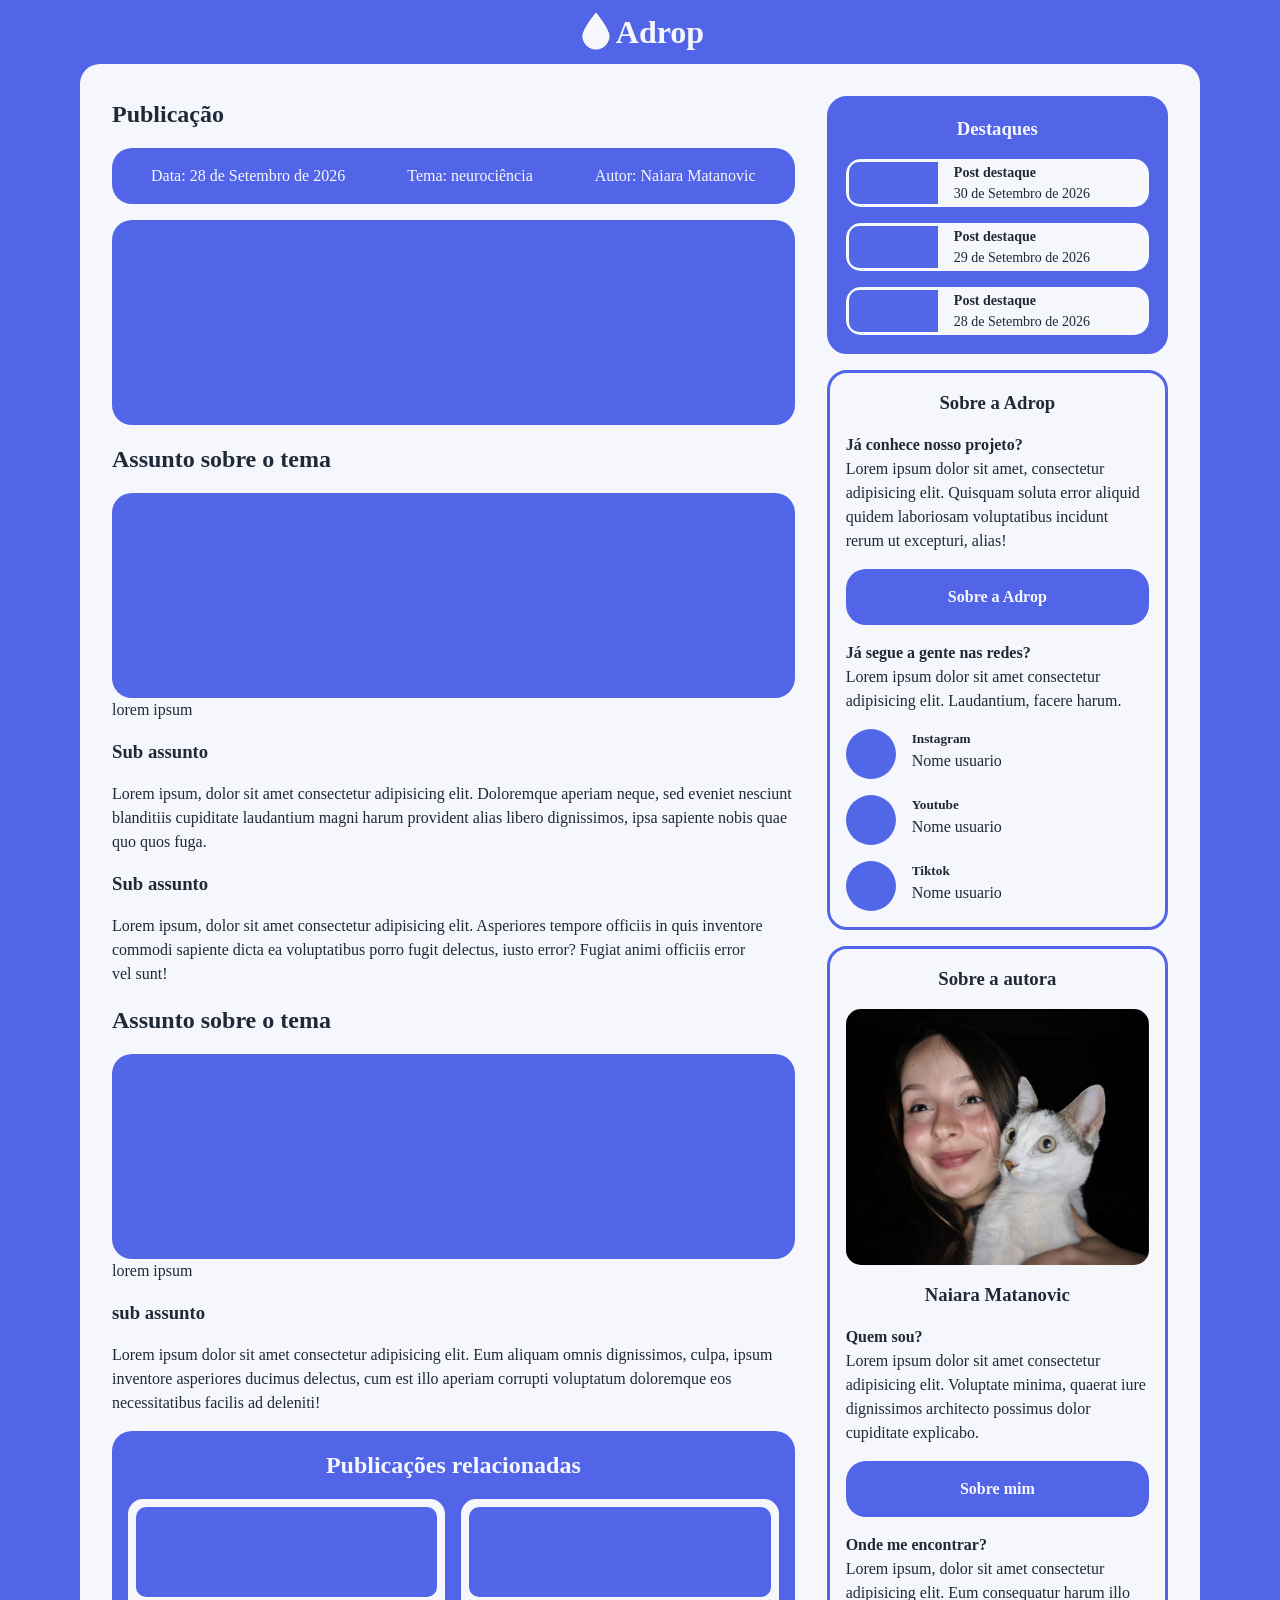
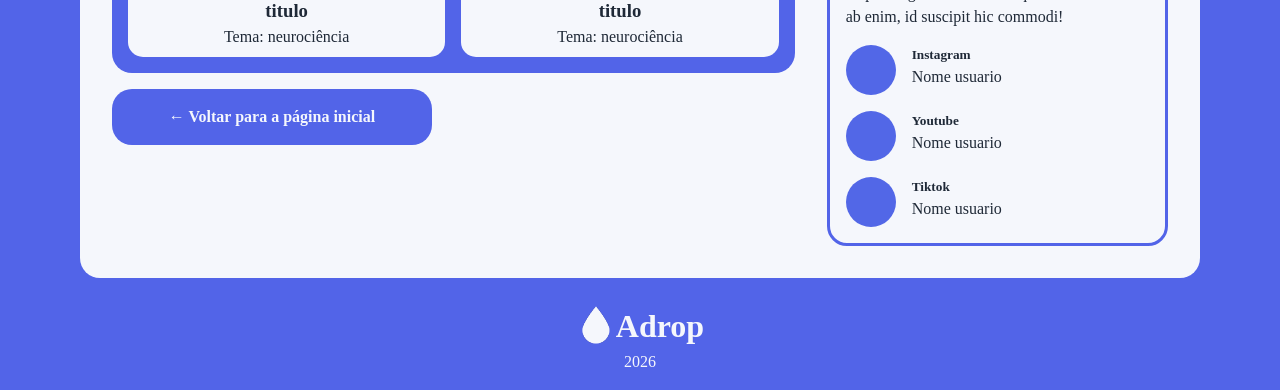
<file: docs/pages/posts/post3.html>
<!doctype html>
<html lang="pt-BR">
  <head>
    <meta charset="UTF-8" />
    <meta name="viewport" content="width=device-width, initial-scale=1.0" />
    <link rel="stylesheet" href="../../css/stylesheet.css" />
    <title>Publicação - Adrop</title>
  </head>
  <body>
    <header>
      <a class="logo" href="../../index.html">
        <img
          src="../../img/logo.svg"
          alt=""
        />
        Adrop
      </a>
    </header>
    <main>
      <div class="coluna1">
        <article class="artigo">
          <h1>Publicação</h1>
          <ul class="infoPubli">
            <li>
              <p>
                Data: <time datetime="2026-09-28">28 de Setembro de 2026</time>
              </p>
            </li>
            <li><p>Tema: neurociência</p></li>
            <li><p>Autor: Naiara Matanovic</p></li>
          </ul>
          <img
            src="../../img/imgplaceholder.jpg"
            alt="Imagem com cor sólida da cor primaria da Adrop, o azul médio"
          />
          <h2>Assunto sobre o tema</h2>
          <figure>
            <img
              src="../../img/imgplaceholder.jpg"
              alt="Imagem com cor sólida da cor primaria da Adrop, o azul médio"
            />
            <figcaption>lorem ipsum</figcaption>
          </figure>
          <h3>Sub assunto</h3>
          <p>
            Lorem ipsum, dolor sit amet consectetur adipisicing elit. Doloremque
            aperiam neque, sed eveniet nesciunt blanditiis cupiditate laudantium
            magni harum provident alias libero dignissimos, ipsa sapiente nobis
            quae quo quos fuga.
          </p>
          <h3>Sub assunto</h3>
          <p>
            Lorem ipsum, dolor sit amet consectetur adipisicing elit. Asperiores
            tempore officiis in quis inventore commodi sapiente dicta ea
            voluptatibus porro fugit delectus, iusto error? Fugiat animi
            officiis error vel sunt!
          </p>
          <h2>Assunto sobre o tema</h2>
          <figure>
            <img
              src="../../img/imgplaceholder.jpg"
              alt="Imagem com cor sólida da cor primaria da Adrop, o azul médio"
            />
            <figcaption>lorem ipsum</figcaption>
          </figure>
          <h3>sub assunto</h3>
          <p>
            Lorem ipsum dolor sit amet consectetur adipisicing elit. Eum aliquam
            omnis dignissimos, culpa, ipsum inventore asperiores ducimus
            delectus, cum est illo aperiam corrupti voluptatum doloremque eos
            necessitatibus facilis ad deleniti!
          </p>
        </article>
        <section class="relacionados">
          <h2>Publicações relacionadas</h2>
          <div>
            <a href="post1.html">
              <div class="cardRel">
                <img
                  src="../../img/imgplaceholder.jpg"
                  alt=""
                />
                <h3>titulo</h3>
                <p>Tema: neurociência</p>
              </div>
            </a>
            <a href="post2.html">
              <div class="cardRel">
                <img
                  src="../../img/imgplaceholder.jpg"
                  alt=""
                />
                <h3>titulo</h3>
                <p>Tema: neurociência</p>
              </div>
            </a>
          </div>
        </section>
        <a href="../../index.html" class="botaoEscuro"
          >← Voltar para a página inicial</a
        >
      </div>
      <div class="coluna2 sidebar">
        <div class="cardLateral cardDestaques">
          <div class="tituloCentralizado">
            <h3>Destaques</h3>
          </div>
          <ul class="postsDestaques">
            <li class="postDestaque">
              <a href="../../pages/posts/post1.html">
                <img
                  src="../../img/imgplaceholder.jpg"
                  alt=""
                />
                <div class="conteudoPostDestaque">
                  <h4>Post destaque</h4>

                  <time datetime="2026-09-30">30 de Setembro de 2026</time>
                </div>
              </a>
            </li>
            <li class="postDestaque">
              <a href="../../pages/posts/post2.html">
                <img
                  src="../../img/imgplaceholder.jpg"
                  alt=""
                />
                <div class="conteudoPostDestaque">
                  <h4>Post destaque</h4>

                  <time datetime="2026-09-29">29 de Setembro de 2026</time>
                </div>
              </a>
            </li>
            <li class="postDestaque">
              <a href="../../pages/posts/post3.html">
                <img
                  src="../../img/imgplaceholder.jpg"
                  alt=""
                />
                <div class="conteudoPostDestaque">
                  <h4>Post destaque</h4>

                  <time datetime="2026-09-28">28 de Setembro de 2026</time>
                </div>
              </a>
            </li>
          </ul>
        </div>
        <div class="cardLateral cardAdrop">
          <h3>Sobre a Adrop</h3>
          <div class="introducaoAdrop">
            <h4>Já conhece nosso projeto?</h4>
            <p>
              Lorem ipsum dolor sit amet, consectetur adipisicing elit. Quisquam
              soluta error aliquid quidem laboriosam voluptatibus incidunt rerum
              ut excepturi, alias!
            </p>
            <a class="botaoEscuro" href="../../pages/sobreprojeto.html"
              >Sobre a Adrop</a
            >
          </div>
          <div class="redesSociaisAdrop">
            <h4>Já segue a gente nas redes?</h4>
            <p>
              Lorem ipsum dolor sit amet consectetur adipisicing elit.
              Laudantium, facere harum.
            </p>
            <ul class="redesAdrop">
              <li class="redeAdrop">
                <a href="https://www.instagram.com/">
                  <img
                    src="../../img/imgdestplaceholder.jpg"
                    alt=""
                  />
                  <div>
                    <h5>Instagram</h5>
                    <p>Nome usuario</p>
                  </div>
                </a>
              </li>
              <li class="redeAdrop">
                <a href="https://www.youtube.com/">
                  <img
                    src="../../img/imgdestplaceholder.jpg"
                    alt=""
                  />
                  <div>
                    <h5>Youtube</h5>
                    <p>Nome usuario</p>
                  </div>
                </a>
              </li>
              <li class="redeAdrop">
                <a href="https://www.tiktok.com/pt-BR/">
                  <img
                    src="../../img/imgdestplaceholder.jpg"
                    alt=""
                  />
                  <div>
                    <h5>Tiktok</h5>
                    <p>Nome usuario</p>
                  </div>
                </a>
              </li>
            </ul>
          </div>
        </div>
        <div class="cardLateral cardAutor">
          <h3>Sobre a autora</h3>
          <div class="introducaoAutora">
            <img
              src="../../img/autora.jpg"
              alt="foto da autora abraçando seu gato branco"
            />
            <h3 class="nome">Naiara Matanovic</h3>
            <h4>Quem sou?</h4>
            <p>
              Lorem ipsum dolor sit amet consectetur adipisicing elit. Voluptate
              minima, quaerat iure dignissimos architecto possimus dolor
              cupiditate explicabo.
            </p>
            <a class="botaoEscuro" href="../../pages/sobremim.html"
              >Sobre mim</a
            >
          </div>
          <div class="redesSociaisAutora">
            <h4>Onde me encontrar?</h4>
            <p>
              Lorem ipsum, dolor sit amet consectetur adipisicing elit. Eum
              consequatur harum illo ab enim, id suscipit hic commodi!
            </p>
            <ul class="redesAutora">
              <li class="redeAutora">
                <a href="https://www.instagram.com/">
                  <img
                    src="../../img/imgdestplaceholder.jpg"
                    alt=""
                  />
                  <div>
                    <h5>Instagram</h5>
                    <p>Nome usuario</p>
                  </div>
                </a>
              </li>
              <li class="redeAutora">
                <a href="https://www.youtube.com/">
                  <img
                    src="../../img/imgdestplaceholder.jpg"
                    alt=""
                  />
                  <div>
                    <h5>Youtube</h5>
                    <p>Nome usuario</p>
                  </div>
                </a>
              </li>
              <li class="redeAutora">
                <a href="https://www.tiktok.com/pt-BR/">
                  <img
                    src="../../img/imgdestplaceholder.jpg"
                    alt=""
                  />
                  <div>
                    <h5>Tiktok</h5>
                    <p>Nome usuario</p>
                  </div>
                </a>
              </li>
            </ul>
          </div>
        </div>
      </div>
    </main>
    <footer>
      <a class="logo" href="../../index.html">
        <img
          src="../../img/logo.svg"
          alt=""
        />
        Adrop
      </a>
      <p>2026</p>
    </footer>
  </body>
</html>
</file>
<file: docs/css/stylesheet.css>
/* explicação técnica sobre a escolha das cores:

🎨 PALETA DE CORES

   Azul principal:       #5264E8 → Botões, links e destaques.
   Branco azulado:       #F5F7FC → Fundo principal.
   Azul-marinho escuro:  #1F2937 → Textos.
   Cinza médio:          #667085 → Textos secundários, ícones e informações auxiliares.

   Hierarquia:
   Fundo → #F5F7FC
   Destaques → #5264E8
   Texto principal → #1F2937
   Texto secundário → #667085
*/
/* Reset de CSS básico - fonte: A Modern CSS Reset – Josh Comeau */
/* 1. Use a more-intuitive box-sizing model */
*,
*::before,
*::after {
  box-sizing: border-box;
}
/* 2. Remove default margin */
*:not(dialog) {
  margin: 0;
}
/* 3. Enable keyword animations */
@media (prefers-reduced-motion: no-preference) {
  html {
    interpolate-size: allow-keywords;
  }
}
body {
  /* 4. Increase line-height */
  line-height: 1.5;

  /* 5. Improve text rendering */
  -webkit-font-smoothing: antialiased;
}
/* 6. Improve media defaults */
img,
picture,
video,
canvas,
svg {
  display: block;
  max-width: 100%;
}
/* 7. Inherit fonts for form controls */
input,
button,
textarea,
select {
  font: inherit;
}
/* 8. Avoid text overflows */
p,
a,
time,
h1,
h2,
h3,
h4,
h5,
h6 {
  overflow-wrap: anywhere;
}
/* 9. Improve line wrapping */
p {
  text-wrap: pretty;
}
h1,
h2,
h3,
h4,
h5,
h6 {
  text-wrap: balance;
}
/* 10. Create a root stacking context */
#root,
#__next {
  isolation: isolate;
}

/* Inicio do meu CSS */
/* Corpo - main */
body {
  background-color: #5264e8;
}
main {
  display: grid;
  gap: 2rem;
  background-color: #f5f7fc;
  color: #1f2937;
  max-width: 70rem;
  margin: 0 auto;
  padding: 2rem;
  border-radius: 20px;
}
.coluna1,
.coluna2 {
  display: flex;
  flex-direction: column;
  gap: 1rem;
}
/* Cabeçalho */
header {
  display: flex;
  justify-content: center;
  align-items: center;
}
header .logo {
  display: flex;
  text-decoration: none;
  font-size: 2rem;
  font-weight: 700;
  color: #f5f7fc;
  margin: 0.5rem;
}
/* Conteúdo das colunas */
/* Coluna 1 */
/* Banner */
.banner {
  display: flex;
  justify-content: space-between;
  flex-wrap: wrap;
  gap: 1rem;
  background-color: #5264e8;
  color: #f5f7fc;
  padding: 2rem;
  border-radius: 20px;
}
.banner > div {
  display: flex;
  flex-direction: column;
  justify-content: space-between;
  gap: 1rem;
}
.banner img {
  max-width: 100%;
  height: auto;
}
/* Publicações */
.publicacoes {
  display: flex;
  flex-direction: column;
  align-items: center;
  background-color: #5264e8;
  padding: 1rem;
  border-radius: 1rem;
}
.publicacoes > ul {
  list-style: none;
  padding: 0;
  display: flex;
  flex-direction: column;
  gap: 1rem;
}
.publicacoes h2 {
  padding: 0 0 1rem 0;
  color: #f5f7fc;
}
.publicacao {
  border: solid 3px #f5f7fc;
  border-radius: 20px;
}
.publicacao article .conteudoPost {
  display: flex;
  flex-direction: column;
  gap: 1rem;
  padding: 1rem;
  background-color: #f5f7fc;
  border-radius: 15px;
}
.publicacao img {
  border-radius: 15px 15px 0 0;
}
.infoPost {
  display: flex;
  flex-direction: row;
  justify-content: space-around;
  background-color: #5264e8;
  font-size: 0.875rem;
  list-style: none;
  padding: 0;
  gap: 1rem;
  flex-wrap: wrap;
  color: #f5f7fc;
  border-radius: 20px;
}
.infoPost li {
  padding: 0.5rem;
}
.tituloPost {
  color: #1f2937;
  text-decoration: none;
}
/* Coluna 2 */
.coluna2 .cardLateral {
  padding: 1rem;
  border: #5264e8 solid 3px;
  border-radius: 20px;
}
/* Destaques */
.cardDestaques {
  display: flex;
  flex-direction: column;
  gap: 1rem;
  background-color: #5264e8;
}
.cardDestaques h3 {
  color: #f5f7fc;
}
.postsDestaques {
  display: flex;
  flex-direction: column;
  gap: 1rem;
  list-style: none;
  padding: 0;
}
.postDestaque img {
  max-width: 30%;
  height: auto;
}
.postDestaque a {
  display: flex;
  gap: 1rem;
  border: #f5f7fc solid 3px;
  border-radius: 15px;
  background-color: #f5f7fc;
  text-decoration: none;
  font-size: 0.875rem;
  color: #1f2937;
}
.postDestaque img {
  border-radius: 10px 0 0 10px;
}
.tituloCentralizado {
  display: flex;
  justify-content: center;
  align-items: center;
}
/* Sobre a Adrop */
.cardAdrop {
  display: flex;
  flex-direction: column;
  gap: 1rem;
}
.cardAdrop h3 {
  text-align: center;
}
.cardAdrop h3,
.cardAdrop h4,
.cardAdrop h5 {
  color: #1f2937;
}
.redesAdrop {
  display: flex;
  flex-direction: column;
  gap: 1rem;
  list-style: none;
  padding: 0;
  margin-top: 1rem;
}
.redeAdrop a {
  display: flex;
  gap: 1rem;
  text-decoration: none;
  color: #1f2937;
}
.redeAdrop img {
  border-radius: 50%;
}
.cardAdrop .botaoEscuro {
  margin-top: 1rem;
}
/* Sobre a autora */
.cardAutor {
  display: flex;
  flex-direction: column;
  gap: 1rem;
}
.cardAutor h3 {
  text-align: center;
}
.cardAutor h3,
.cardAutor h4,
.cardAutor h5 {
  color: #1f2937;
}
.redesAutora {
  display: flex;
  flex-direction: column;
  gap: 1rem;
  list-style: none;
  padding: 0;
  margin-top: 1rem;
}
.redeAutora a {
  display: flex;
  gap: 1rem;
  text-decoration: none;
  color: #1f2937;
}
.redeAutora img {
  border-radius: 50%;
}
.cardAutor .botaoEscuro {
  margin-top: 1rem;
}
.introducaoAutora > img {
  border-radius: 15px;
  margin-bottom: 1rem;
}
.nome {
  margin-bottom: 1rem;
}
/* Botões */
.botaoClaro {
  background-color: #f5f7fc;
  padding: 1rem;
  border-radius: 20px;
  display: flex;
  justify-content: center;
  color: #1f2937;
  text-decoration: none;
  font-weight: 700;
}
.botaoEscuro {
  background-color: #5264e8;
  padding: 1rem;
  border-radius: 20px;
  display: block;
  text-align: center;
  color: #f5f7fc;
  text-decoration: none;
  font-weight: 700;
}
/* Rodapé */
footer {
  padding: 1rem;
  display: flex;
  flex-direction: column;
  align-items: center;
  color: #f5f7fc;
}
footer .logo {
  display: flex;
  text-decoration: none;
  font-size: 2rem;
  font-weight: 700;
  color: #f5f7fc;
  margin: 0.5rem 0.5rem 0 0.5rem;
}
/* Artigo */
.artigo {
  display: flex;
  flex-direction: column;
  gap: 1rem;
}
.artigo img {
  border-radius: 20px;
}
.artigo a {
  text-decoration: none;
  color: #1f2937;
}
.artigo ul {
  list-style: none;
  padding: 0;
}
.artigo .infoPubli {
  background-color: #5264e8;
  color: #f5f7fc;
  display: flex;
  justify-content: space-around;
  flex-wrap: wrap;
  align-items: center;
  gap: 1rem;
  padding: 1rem;
  border-radius: 20px;
}
/* Focos */
.logo:focus-visible,
.cardDestaques a:focus-visible,
.botaoClaro:focus-visible {
  outline: solid 4px #ffffff;
  outline-offset: 3px;
}
.botaoEscuro:focus-visible,
.redesAdrop a:focus-visible,
.redesAutora a:focus-visible {
  outline: solid 4px #000000;
  outline-offset: 3px;
}
/*Posts*/
/*Relacionados*/
.relacionados {
  display: flex;
  flex-direction: column;
  align-items: center;
  gap: 1rem;
  background-color: #5264e8;
  padding: 1rem;
  border-radius: 20px;
  color: #f5f7fc;
}
.relacionados > div {
  display: flex;
  gap: 1rem;
}
.cardRel {
  background-color: #f5f7fc;
  color: #1f2937;
  border-radius: 15px;
  padding: 0.5rem;
  display: flex;
  flex-direction: column;
  align-items: center;
}
.cardRel img {
  border-radius: 10px;
}
.relacionados a {
  text-decoration: none;
}

/*Regras do css escritas pensando em 2 colunas:*/
@media (min-width: 1024px) {
  /* Corpo - main */
  main {
    grid-template-columns: minmax(0, 2fr) minmax(0, 1fr);
  }
  .coluna1.sobreMim,
  .coluna1.sobreAdrop {
    grid-column: 1/-1;
  }
  .botaoEscuro {
    max-width: 20rem;
  }
}
</file>
